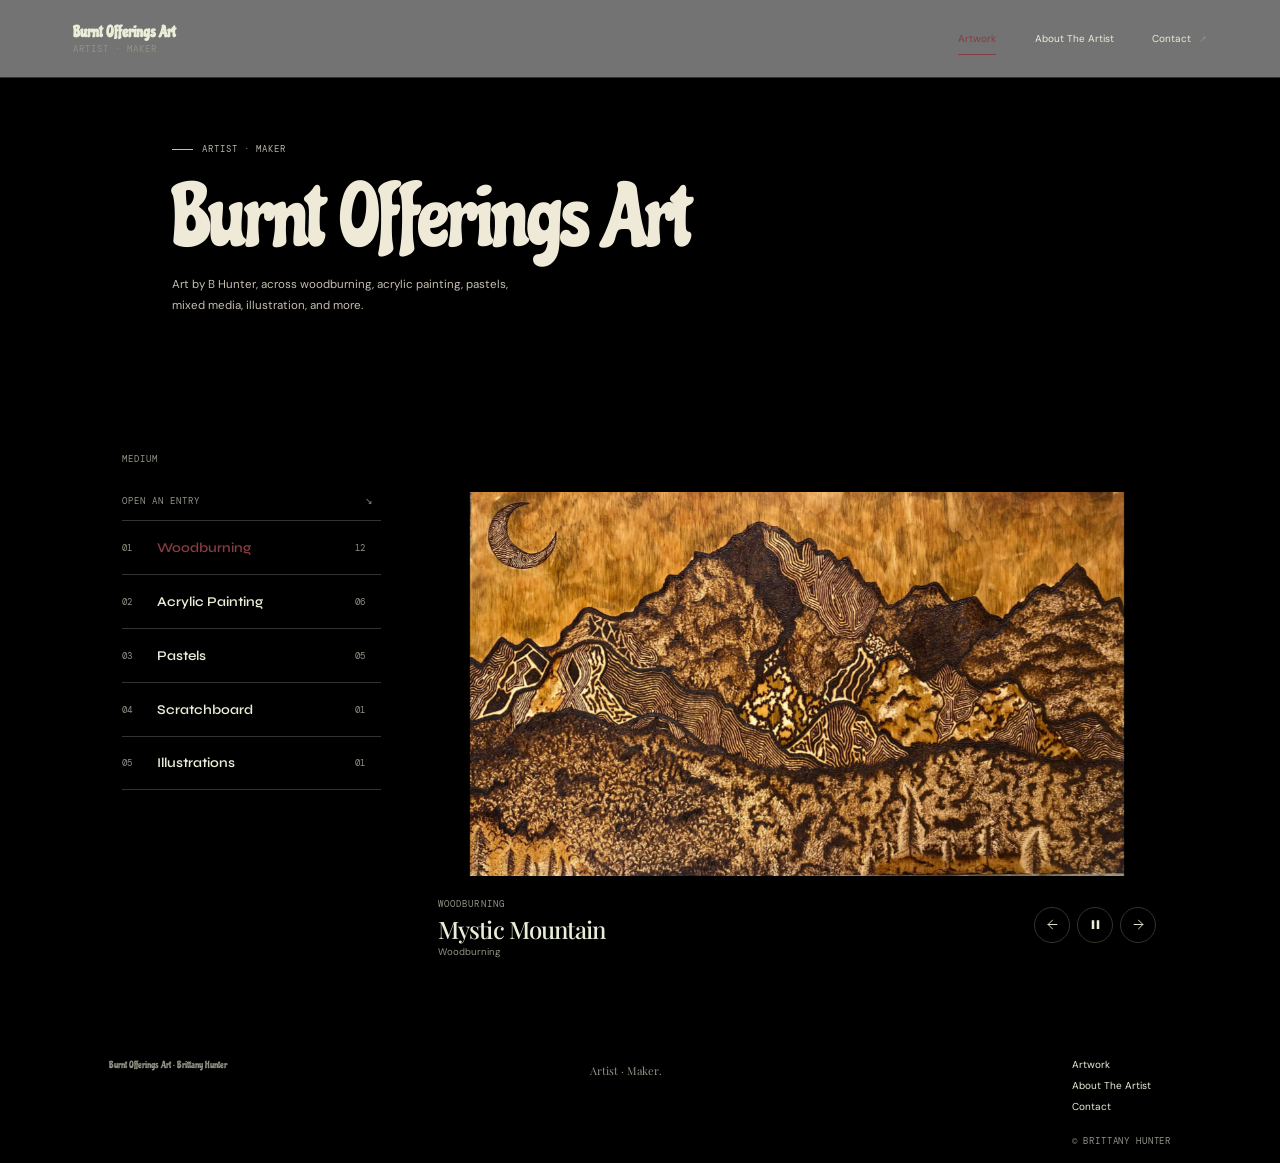
<file: index.html>
<!DOCTYPE html>
<html lang="en">
<head>
  <meta charset="UTF-8">
  <meta name="viewport" content="width=device-width, initial-scale=1.0">
  <title>Burnt Offerings Art — Brittany Hunter</title>
  <meta name="description" content="Explore Brittany Hunter's mixed-media practice, painting, woodburning, pastels, and illustration in a working art atlas.">
  <meta name="robots" content="index, follow">
  <meta property="og:title" content="Burnt Offerings Art — Brittany Hunter">
  <meta property="og:description" content="A working atlas of curious things made in many materials by artist Brittany Hunter.">
  <meta property="og:type" content="website">
  <meta name="twitter:card" content="summary_large_image">
  <meta name="twitter:title" content="Burnt Offerings Art — Brittany Hunter">
  <meta name="twitter:description" content="A working atlas of curious things made in many materials by artist Brittany Hunter.">
  <link rel="icon" type="image/svg+xml" href="favicon.svg">
  <link rel="preconnect" href="https://fonts.googleapis.com">
  <link rel="preconnect" href="https://fonts.gstatic.com" crossorigin>
  <link rel="stylesheet" href="https://fonts.googleapis.com/css2?family=Chicle&family=DM+Mono:wght@400;500&family=DM+Sans:wght@400;500;600;700&family=Grenze+Gotisch:wght@400;500;600;700&family=Pirata+One&family=Playfair+Display:ital,wght@0,500;0,600;1,500;1,600&family=Syne:wght@500;600;700&display=swap">
  <link rel="stylesheet" href="styles.css">
</head>
<body data-page="artwork">
  <header class="site-header">
    <a class="brand" href="./" aria-label="Home"><span data-site-name>Burnt Offerings Art</span><small data-tagline>ARTIST · MAKER</small></a>
    <nav class="nav" aria-label="Portfolio navigation">
      <a href="./" aria-current="page">Artwork</a>
      <a href="about/">About The Artist</a>
      <a href="contact/">Contact <span class="nav-count">↗</span></a>
    </nav>
  </header>
  <main>
    <section class="hero">
      <div class="hero-copy">
        <p class="kicker"><i></i> <span id="hero-tagline">Artist · Maker</span></p>
        <h1 id="hero-title">Burnt Offerings Art</h1>
        <p class="hero-deck" id="hero-deck">Art by Brittany Hunter, across woodburning, acrylic painting, pastels, mixed media, illustration, and more.</p>
      </div>
    </section>
    <section class="atlas" aria-label="Explore the collection">
      <div class="atlas-heading"><span class="overline">Medium</span></div>
      <div class="atlas-content">
        <div class="specimen" id="specimen"><div class="skeleton"><span class="sr-only">Loading artwork…</span></div></div>
        <div class="material-list" id="materials" aria-label="Choose a medium"></div>
      </div>
    </section>
    <noscript><p style="padding:24px">This site needs JavaScript turned on to show the artwork.</p></noscript>
  </main>
  <footer class="footer">
    <a class="footer-brand" href="./"><small><span data-site-name>Burnt Offerings Art</span> · Brittany Hunter</small></a>
    <p data-tagline-plain>Artist · Maker.</p>
    <nav class="footer-links" aria-label="Footer navigation">
      <a href="./">Artwork</a><a href="about/">About The Artist</a><a href="contact/">Contact</a>
    </nav>
    <span class="copyright">© BRITTANY HUNTER</span>
  </footer>
  <script src="config.js"></script>
  <script src="site.js"></script>
</body>
</html>
</file>
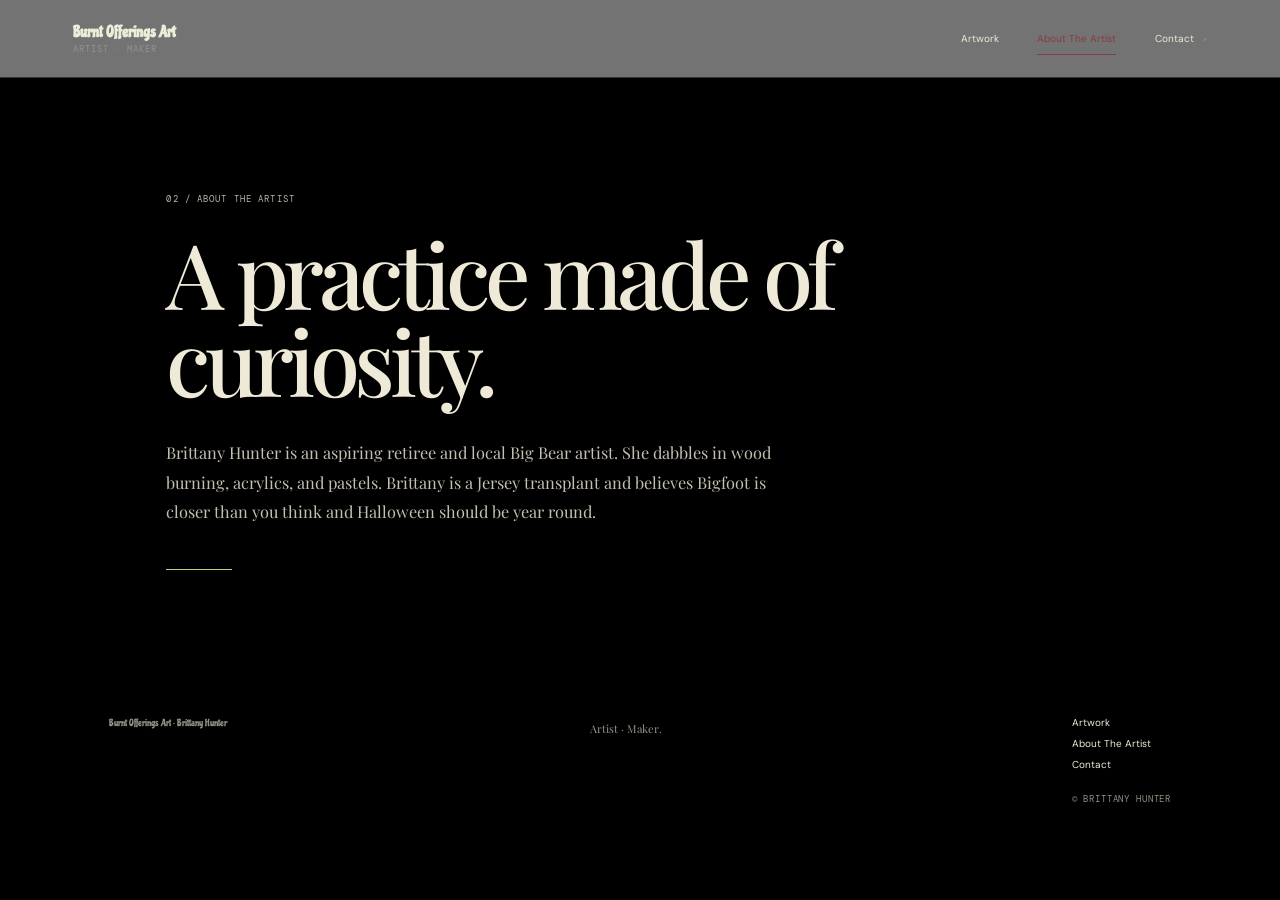
<file: about/index.html>
<!DOCTYPE html>
<html lang="en">
<head>
  <meta charset="UTF-8">
  <meta name="viewport" content="width=device-width, initial-scale=1.0">
  <title>Burnt Offerings Art — About The Artist | Brittany Hunter</title>
  <meta name="description" content="Explore Brittany Hunter's mixed-media practice, painting, woodburning, pastels, and illustration in a working art atlas.">
  <meta name="robots" content="index, follow">
  <meta property="og:title" content="Burnt Offerings Art — Brittany Hunter">
  <meta property="og:description" content="A working atlas of curious things made in many materials by artist Brittany Hunter.">
  <meta property="og:type" content="website">
  <meta name="twitter:card" content="summary_large_image">
  <meta name="twitter:title" content="Burnt Offerings Art — Brittany Hunter">
  <meta name="twitter:description" content="A working atlas of curious things made in many materials by artist Brittany Hunter.">
  <link rel="icon" type="image/svg+xml" href="../favicon.svg">
  <link rel="preconnect" href="https://fonts.googleapis.com">
  <link rel="preconnect" href="https://fonts.gstatic.com" crossorigin>
  <link rel="stylesheet" href="https://fonts.googleapis.com/css2?family=Chicle&family=DM+Mono:wght@400;500&family=DM+Sans:wght@400;500;600;700&family=Grenze+Gotisch:wght@400;500;600;700&family=Pirata+One&family=Playfair+Display:ital,wght@0,500;0,600;1,500;1,600&family=Syne:wght@500;600;700&display=swap">
  <link rel="stylesheet" href="../styles.css">
</head>
<body data-page="about">
  <header class="site-header">
    <a class="brand" href="../" aria-label="Home"><span data-site-name>Burnt Offerings Art</span><small data-tagline>ARTIST · MAKER</small></a>
    <nav class="nav" aria-label="Portfolio navigation">
      <a href="../">Artwork</a>
      <a href="../about/" aria-current="page">About The Artist</a>
      <a href="../contact/">Contact <span class="nav-count">↗</span></a>
    </nav>
  </header>
  <main>
    <section class="interior" id="content">
      <span class="overline">02 / About the artist</span>
      <h1>A practice made of curiosity.</h1>
    </section>
    <noscript><p style="padding:24px">This site needs JavaScript turned on to show the artwork.</p></noscript>
  </main>
  <footer class="footer">
    <a class="footer-brand" href="../"><small><span data-site-name>Burnt Offerings Art</span> · Brittany Hunter</small></a>
    <p data-tagline-plain>Artist · Maker.</p>
    <nav class="footer-links" aria-label="Footer navigation">
      <a href="../">Artwork</a><a href="../about/">About The Artist</a><a href="../contact/">Contact</a>
    </nav>
    <span class="copyright">© BRITTANY HUNTER</span>
  </footer>
  <script src="../config.js"></script>
  <script src="../site.js"></script>
</body>
</html>
</file>
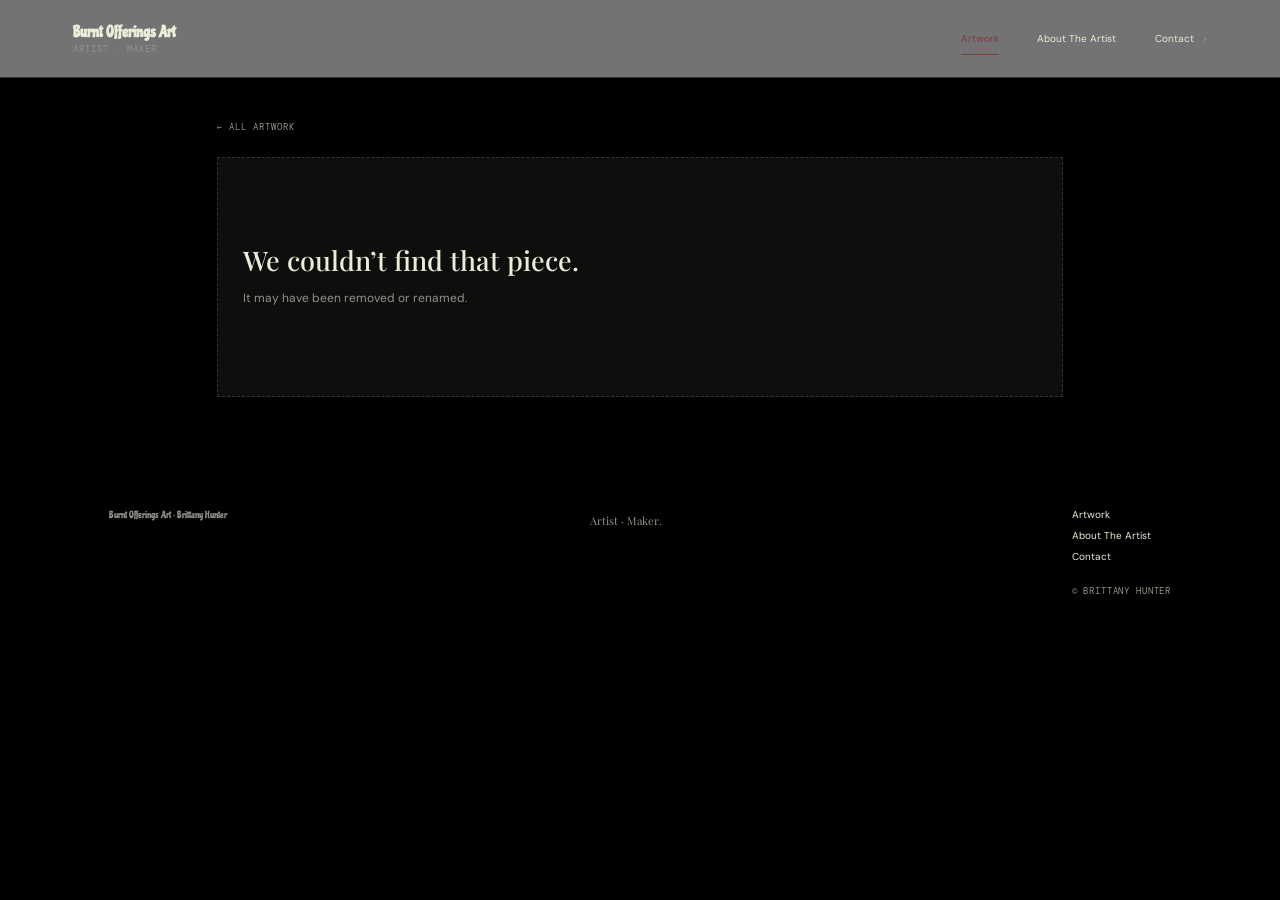
<file: artwork/index.html>
<!DOCTYPE html>
<html lang="en">
<head>
  <meta charset="UTF-8">
  <meta name="viewport" content="width=device-width, initial-scale=1.0">
  <title>Artwork — Burnt Offerings Art</title>
  <meta name="description" content="Explore Brittany Hunter's mixed-media practice, painting, woodburning, pastels, and illustration in a working art atlas.">
  <meta name="robots" content="index, follow">
  <meta property="og:title" content="Burnt Offerings Art — Brittany Hunter">
  <meta property="og:description" content="A working atlas of curious things made in many materials by artist Brittany Hunter.">
  <meta property="og:type" content="website">
  <meta name="twitter:card" content="summary_large_image">
  <meta name="twitter:title" content="Burnt Offerings Art — Brittany Hunter">
  <meta name="twitter:description" content="A working atlas of curious things made in many materials by artist Brittany Hunter.">
  <link rel="icon" type="image/svg+xml" href="../favicon.svg">
  <link rel="preconnect" href="https://fonts.googleapis.com">
  <link rel="preconnect" href="https://fonts.gstatic.com" crossorigin>
  <link rel="stylesheet" href="https://fonts.googleapis.com/css2?family=Chicle&family=DM+Mono:wght@400;500&family=DM+Sans:wght@400;500;600;700&family=Grenze+Gotisch:wght@400;500;600;700&family=Pirata+One&family=Playfair+Display:ital,wght@0,500;0,600;1,500;1,600&family=Syne:wght@500;600;700&display=swap">
  <link rel="stylesheet" href="../styles.css">
</head>
<body data-page="detail">
  <header class="site-header">
    <a class="brand" href="../" aria-label="Home"><span data-site-name>Burnt Offerings Art</span><small data-tagline>ARTIST · MAKER</small></a>
    <nav class="nav" aria-label="Portfolio navigation">
      <a href="../" aria-current="page">Artwork</a>
      <a href="../about/">About The Artist</a>
      <a href="../contact/">Contact <span class="nav-count">↗</span></a>
    </nav>
  </header>
  <main>
    <section class="detail" id="content"><div class="skeleton"><span class="sr-only">Loading…</span></div></section>
    <noscript><p style="padding:24px">This site needs JavaScript turned on to show the artwork.</p></noscript>
  </main>
  <footer class="footer">
    <a class="footer-brand" href="../"><small><span data-site-name>Burnt Offerings Art</span> · Brittany Hunter</small></a>
    <p data-tagline-plain>Artist · Maker.</p>
    <nav class="footer-links" aria-label="Footer navigation">
      <a href="../">Artwork</a><a href="../about/">About The Artist</a><a href="../contact/">Contact</a>
    </nav>
    <span class="copyright">© BRITTANY HUNTER</span>
  </footer>
  <script src="../config.js"></script>
  <script src="../site.js"></script>
</body>
</html>
</file>
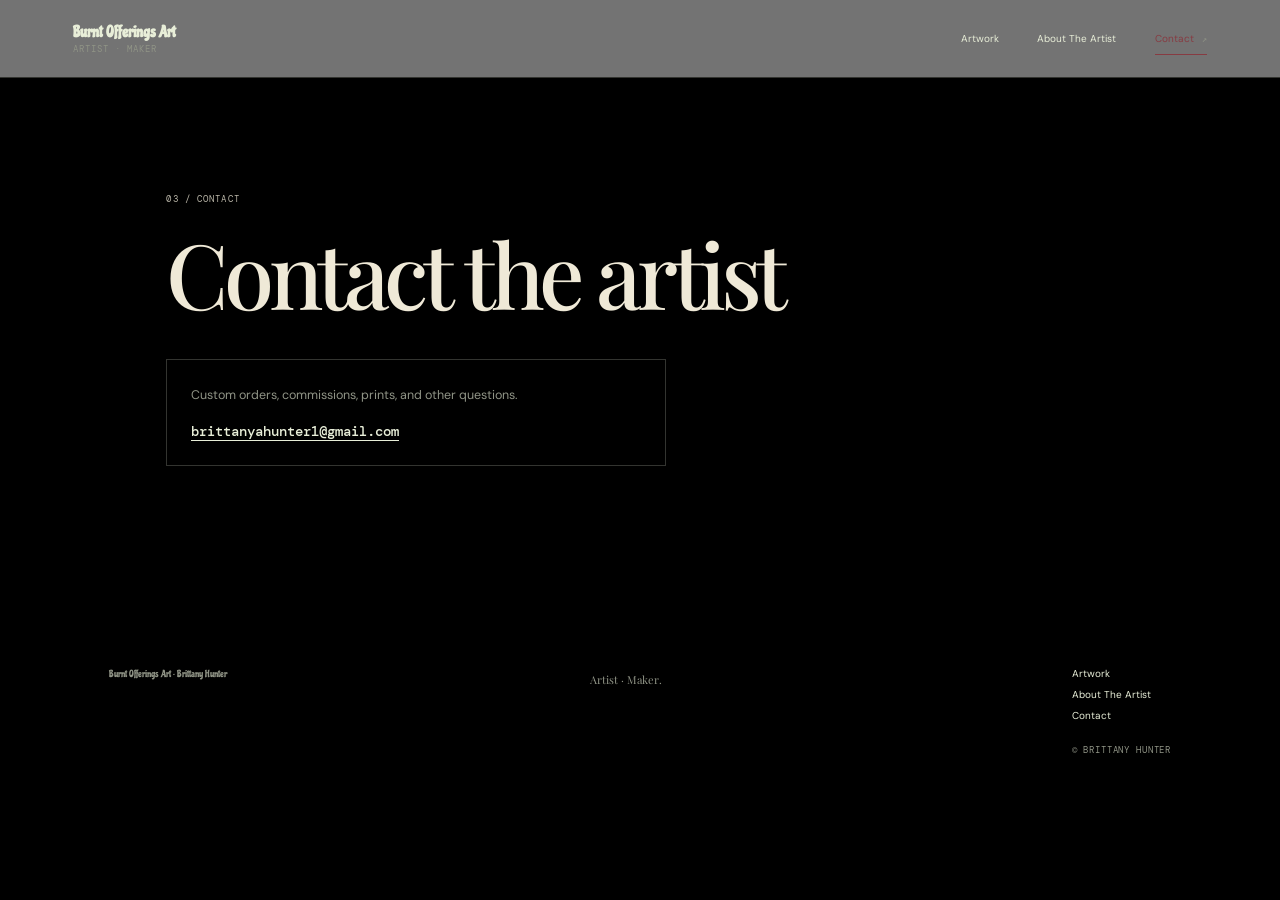
<file: contact/index.html>
<!DOCTYPE html>
<html lang="en">
<head>
  <meta charset="UTF-8">
  <meta name="viewport" content="width=device-width, initial-scale=1.0">
  <title>Burnt Offerings Art — Contact | Brittany Hunter</title>
  <meta name="description" content="Explore Brittany Hunter's mixed-media practice, painting, woodburning, pastels, and illustration in a working art atlas.">
  <meta name="robots" content="index, follow">
  <meta property="og:title" content="Burnt Offerings Art — Brittany Hunter">
  <meta property="og:description" content="A working atlas of curious things made in many materials by artist Brittany Hunter.">
  <meta property="og:type" content="website">
  <meta name="twitter:card" content="summary_large_image">
  <meta name="twitter:title" content="Burnt Offerings Art — Brittany Hunter">
  <meta name="twitter:description" content="A working atlas of curious things made in many materials by artist Brittany Hunter.">
  <link rel="icon" type="image/svg+xml" href="../favicon.svg">
  <link rel="preconnect" href="https://fonts.googleapis.com">
  <link rel="preconnect" href="https://fonts.gstatic.com" crossorigin>
  <link rel="stylesheet" href="https://fonts.googleapis.com/css2?family=Chicle&family=DM+Mono:wght@400;500&family=DM+Sans:wght@400;500;600;700&family=Grenze+Gotisch:wght@400;500;600;700&family=Pirata+One&family=Playfair+Display:ital,wght@0,500;0,600;1,500;1,600&family=Syne:wght@500;600;700&display=swap">
  <link rel="stylesheet" href="../styles.css">
</head>
<body data-page="contact">
  <header class="site-header">
    <a class="brand" href="../" aria-label="Home"><span data-site-name>Burnt Offerings Art</span><small data-tagline>ARTIST · MAKER</small></a>
    <nav class="nav" aria-label="Portfolio navigation">
      <a href="../">Artwork</a>
      <a href="../about/">About The Artist</a>
      <a href="../contact/" aria-current="page">Contact <span class="nav-count">↗</span></a>
    </nav>
  </header>
  <main>
    <section class="interior" id="content">
      <span class="overline">03 / Contact</span>
      <h1>Contact the artist</h1>
    </section>
    <noscript><p style="padding:24px">This site needs JavaScript turned on to show the artwork.</p></noscript>
  </main>
  <footer class="footer">
    <a class="footer-brand" href="../"><small><span data-site-name>Burnt Offerings Art</span> · Brittany Hunter</small></a>
    <p data-tagline-plain>Artist · Maker.</p>
    <nav class="footer-links" aria-label="Footer navigation">
      <a href="../">Artwork</a><a href="../about/">About The Artist</a><a href="../contact/">Contact</a>
    </nav>
    <span class="copyright">© BRITTANY HUNTER</span>
  </footer>
  <script src="../config.js"></script>
  <script src="../site.js"></script>
</body>
</html>
</file>
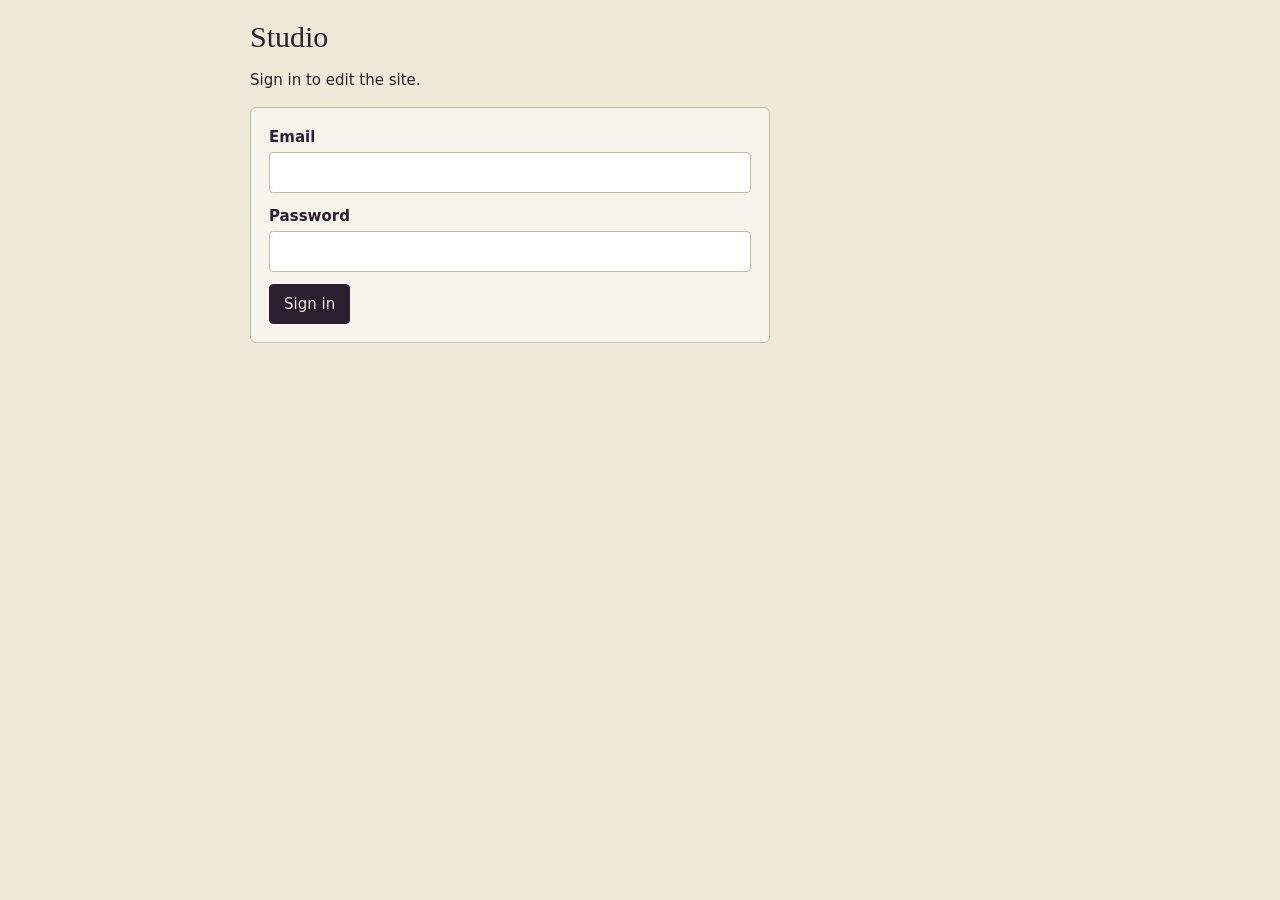
<file: studio/index.html>
<!DOCTYPE html>
<html lang="en">
<head>
<meta charset="UTF-8"><meta name="viewport" content="width=device-width, initial-scale=1.0">
<meta name="robots" content="noindex"><title>Studio — Burnt Offerings Art</title>
<style>
:root{--ink:#291f30;--paper:#efe9d7;--red:#873b42;--rule:#c4bba5}
*{box-sizing:border-box}body{margin:0;background:var(--paper);color:var(--ink);font:15px/1.5 system-ui,sans-serif}
main{max-width:820px;margin:0 auto;padding:20px}h1{font:500 30px Georgia,serif;margin:0}h2{font:500 22px Georgia,serif;margin:0 0 12px}
.bar{display:flex;justify-content:space-between;align-items:center;gap:12px;flex-wrap:wrap;margin-bottom:16px}
button,.btn{font:inherit;padding:8px 14px;border:1px solid var(--ink);background:transparent;color:var(--ink);cursor:pointer;border-radius:4px;text-decoration:none;display:inline-block}
button:disabled{opacity:.35;cursor:default}button.primary{background:var(--ink);color:var(--paper)}button.danger{color:var(--red);border-color:var(--red)}
.tabs{display:flex;gap:8px;margin-bottom:16px}.tabs .on{background:var(--ink);color:var(--paper)}
input,textarea{font:inherit;width:100%;padding:8px;border:1px solid var(--rule);background:#fff;border-radius:4px}
input[type=checkbox],input[type=color],input[type=range]{width:auto;padding:0}input[type=color]{width:64px;height:36px}input[type=range]{width:100%}
label{display:block;margin:0 0 12px;font-weight:600}label input,label textarea{font-weight:400;margin-top:4px}
.chk{font-weight:400;display:flex;align-items:center;gap:8px}fieldset{border:1px solid var(--rule);margin:0 0 12px;padding:8px 12px}
.card{background:#fff8;border:1px solid var(--rule);padding:18px;border-radius:6px;max-width:520px}.card.wide{max-width:none}
.row{display:flex;align-items:center;gap:12px;padding:10px 0;border-top:1px solid var(--rule)}.row img{width:64px;height:64px;object-fit:cover;background:#4a3a48;border-radius:4px}
.grow{flex:1;min-width:0}.acts{display:flex;gap:6px;flex-wrap:wrap;justify-content:flex-end}.acts button{padding:6px 10px}
.thumb{width:120px;height:120px;object-fit:cover;display:block;margin:6px 0;border-radius:4px}
.note{padding:10px 12px;background:#d5db8d;border-radius:4px}.note.err{background:#eed0cc;color:#5b1f1f}
.prev{padding:0;border:1px solid var(--rule);margin:0 0 14px}.prev div{padding:14px 12px;font:500 24px Georgia,serif}.prev p{margin:0;padding:12px}
.crow{display:flex;align-items:flex-end;gap:10px;margin-bottom:12px}.crow label{margin:0}
small{color:#6b6270}
</style>
</head>
<body><main id="app"></main>
<script src="../config.js"></script>
<script src="studio.js"></script>
</body></html>
</file>
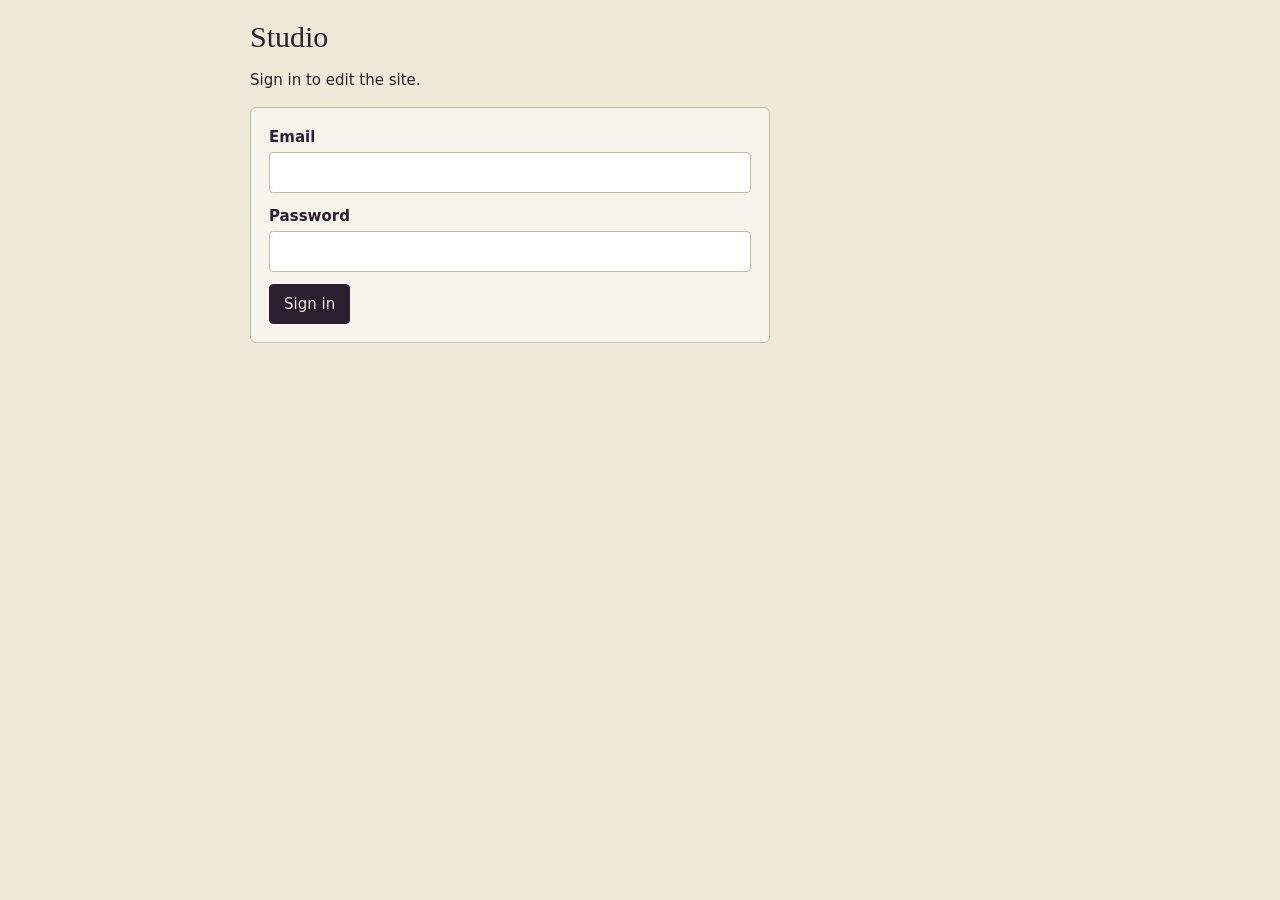
<file: studio/Old_index.html>
<!DOCTYPE html>
<html lang="en">
<head>
<meta charset="UTF-8"><meta name="viewport" content="width=device-width, initial-scale=1.0">
<meta name="robots" content="noindex"><title>Studio — Burnt Offerings Art</title>
<style>
:root{--ink:#291f30;--paper:#efe9d7;--red:#873b42;--rule:#c4bba5}
*{box-sizing:border-box}body{margin:0;background:var(--paper);color:var(--ink);font:15px/1.5 system-ui,sans-serif}
main{max-width:820px;margin:0 auto;padding:20px}h1{font:500 30px Georgia,serif;margin:0}h2{font:500 22px Georgia,serif;margin:0 0 12px}
.bar{display:flex;justify-content:space-between;align-items:center;gap:12px;flex-wrap:wrap;margin-bottom:16px}
button,.btn{font:inherit;padding:8px 14px;border:1px solid var(--ink);background:transparent;color:var(--ink);cursor:pointer;border-radius:4px;text-decoration:none;display:inline-block}
button:disabled{opacity:.35;cursor:default}button.primary{background:var(--ink);color:var(--paper)}button.danger{color:var(--red);border-color:var(--red)}
.tabs{display:flex;gap:8px;margin-bottom:16px}.tabs .on{background:var(--ink);color:var(--paper)}
input,textarea{font:inherit;width:100%;padding:8px;border:1px solid var(--rule);background:#fff;border-radius:4px}
input[type=checkbox],input[type=color],input[type=range]{width:auto;padding:0}input[type=color]{width:64px;height:36px}input[type=range]{width:100%}
label{display:block;margin:0 0 12px;font-weight:600}label input,label textarea{font-weight:400;margin-top:4px}
.chk{font-weight:400;display:flex;align-items:center;gap:8px}fieldset{border:1px solid var(--rule);margin:0 0 12px;padding:8px 12px}
.card{background:#fff8;border:1px solid var(--rule);padding:18px;border-radius:6px;max-width:520px}.card.wide{max-width:none}
.row{display:flex;align-items:center;gap:12px;padding:10px 0;border-top:1px solid var(--rule)}.row img{width:64px;height:64px;object-fit:cover;background:#4a3a48;border-radius:4px}
.grow{flex:1;min-width:0}.acts{display:flex;gap:6px;flex-wrap:wrap;justify-content:flex-end}.acts button{padding:6px 10px}
.thumb{width:120px;height:120px;object-fit:cover;display:block;margin:6px 0;border-radius:4px}
.note{padding:10px 12px;background:#d5db8d;border-radius:4px}.note.err{background:#eed0cc;color:#5b1f1f}
.prev{padding:0;border:1px solid var(--rule);margin:0 0 14px}.prev div{padding:14px 12px;font:500 24px Georgia,serif}.prev p{margin:0;padding:12px}
small{color:#6b6270}
</style>
</head>
<body><main id="app"></main>
<script src="../config.js"></script>
<script src="studio.js"></script>
</body></html>
</file>
<file: styles.css>
/* Burnt Offerings Art — one stylesheet for every page.
   Colors and text size come from content/settings.json (applied by site.js). */

:root {
  --paper: #efe9d7;
  --header-background: #291f30;
  --ink: #291f30;
  --header-text: #efe9d7;
  --text-scale: 1;

  --muted: color-mix(in srgb, var(--ink) 62%, var(--paper));
  --rule: color-mix(in srgb, var(--ink) 22%, var(--paper));
  --nav-bg: color-mix(in srgb, var(--paper) 55%, white);
  --red: #873b42;
  --citron: #c9ca72;
  --active: #873b42;

  --font-sans: 'DM Sans', sans-serif;
  --font-serif: 'Playfair Display', Georgia, serif;
  --font-gothic: 'Chicle', 'Pirata One', 'Grenze Gotisch', Georgia, serif;
  --font-mono: 'DM Mono', monospace;
  --micro: calc(9px * var(--text-scale));
}

* { box-sizing: border-box; }
html { scroll-behavior: smooth; }
body {
  margin: 0;
  min-height: 100dvh;
  background: var(--paper);
  color: var(--ink);
  font-family: var(--font-sans);
  -webkit-font-smoothing: antialiased;
}
button, a { font: inherit; }
a { color: inherit; text-decoration: none; }
button:focus-visible, a:focus-visible { outline: 2px solid #bb4e3b; outline-offset: 4px; }
::selection { background: #d5db8d; color: #233b33; }
.sr-only { position: absolute; width: 1px; height: 1px; padding: 0; margin: -1px; overflow: hidden; clip: rect(0,0,0,0); white-space: nowrap; border: 0; }
.overline { color: var(--muted); font: var(--micro) var(--font-mono); letter-spacing: .13em; text-transform: uppercase; }

/* ---------- header ---------- */
.site-header { min-height: 78px; display: grid; grid-template-columns: 1fr auto; align-items: center; gap: 24px; padding: 0 5.7%; border-bottom: 1px solid var(--rule); background: var(--nav-bg); }
.brand { display: block; width: fit-content; font-family: var(--font-gothic); font-size: 16px; font-weight: 600; line-height: 1; }
.brand small { display: block; margin-top: 5px; color: var(--muted); font: var(--micro)/1 var(--font-mono); letter-spacing: .12em; }
.nav { display: flex; justify-content: flex-end; gap: clamp(16px, 3vw, 42px); }
.nav a { position: relative; white-space: nowrap; font-size: 10px; }
.nav a:hover, .footer-links a:hover { color: var(--red); }
.nav a[aria-current="page"] { color: var(--red); }
.nav a[aria-current="page"]::after { position: absolute; content: ""; left: 0; right: 0; bottom: -10px; height: 1px; background: currentColor; }
.nav-count { margin-left: 5px; color: var(--muted); font: var(--micro) var(--font-mono); }

/* ---------- home: hero ---------- */
.hero { min-height: 310px; display: flex; align-items: center; padding: 40px 12.3% 46px 13.4%; background: var(--header-background); color: var(--header-text); }
.hero-copy { min-width: 0; flex: 1; }
.kicker { display: flex; align-items: center; gap: 9px; margin: 0; color: color-mix(in srgb, var(--header-text) 78%, var(--header-background)); font: var(--micro) var(--font-mono); letter-spacing: .12em; text-transform: uppercase; }
.kicker i { width: 21px; height: 1px; background: var(--citron); }
.hero h1 { max-width: 100%; margin: 22px 0 15px; font: 500 calc(clamp(58px, 7.1vw, 100px) * var(--text-scale))/.95 var(--font-gothic); letter-spacing: -.025em; text-wrap: balance; overflow-wrap: anywhere; text-shadow: 0 2px 6px rgba(0,0,0,.18); }
.hero-deck { max-width: 360px; margin: 0; color: color-mix(in srgb, var(--header-text) 82%, var(--header-background)); font-size: calc(12px * var(--text-scale)); line-height: 1.8; }

/* ---------- home: atlas ---------- */
.atlas { padding: 58px 9.5% 68px; }
.atlas-heading { margin: 0 0 25px; }
.atlas-content { display: grid; grid-template-columns: minmax(175px, 25%) 1fr; grid-template-areas: "materials specimen"; gap: 5.3%; }
.material-list { grid-area: materials; padding-top: 3px; }
.list-caption { display: flex; justify-content: space-between; padding: 0 7px 13px 0; color: var(--muted); font: var(--micro) var(--font-mono); letter-spacing: .12em; }
.material { width: 100%; min-width: 0; min-height: 54px; display: grid; grid-template-columns: 25px 1fr 17px; align-items: center; gap: 10px; padding: 10px 9px 10px 0; border: 0; border-top: 1px solid var(--rule); background: transparent; color: var(--ink); text-align: left; cursor: pointer; transition: color .2s, padding .25s; }
.material:last-of-type { border-bottom: 1px solid var(--rule); }
.material:hover { padding-left: 5px; }
.material.is-active { color: var(--active); }
.material-index, .material-count { color: var(--muted); font: var(--micro) var(--font-mono); }
.material-name { font: 600 calc(14px * var(--text-scale)) 'Syne', var(--font-sans); overflow-wrap: anywhere; }

.specimen { grid-area: specimen; min-width: 0; }
.specimen-top { min-height: 30px; display: flex; justify-content: space-between; align-items: flex-start; gap: 10px; color: var(--muted); font: var(--micro) var(--font-mono); letter-spacing: .12em; }
.specimen-top > span { padding-top: 3px; }
.specimen-top i { display: inline-block; width: 22px; height: 1px; margin: 0 7px 2px; background: var(--rule); }
.note-toggle { border: 0; padding: 0; background: transparent; color: var(--red); cursor: pointer; font: var(--micro) var(--font-mono); letter-spacing: .06em; text-transform: uppercase; }
.note-toggle b { margin-left: 7px; color: var(--ink); font: 400 14px var(--font-serif); }

.art-stage { touch-action: pan-y; position: relative; height: clamp(270px, 30vw, 385px); overflow: hidden; background: transparent; }
.art-stage > img { position: absolute; inset: 0; display: block; width: 100%; height: 100%; object-fit: contain; }
.art-stage > img.artwork-outgoing { z-index: 1; animation: photo-out .45s ease-in-out both; }
.art-stage > img.artwork-current { z-index: 2; }
.art-stage > img.fade-in { animation: photo-in .55s ease-in-out .4s both; }
.image-index { position: absolute; z-index: 3; top: 15px; left: 17px; padding: 6px 8px; background: #f3f1e2e8; color: #3a5146; font: var(--micro) var(--font-mono); }
.image-index b { padding: 0 4px; color: var(--red); font-weight: 400; }
.specimen-stamp { position: absolute; z-index: 3; top: 17px; right: 18px; width: 58px; height: 58px; display: grid; place-content: center; border: 1px solid #efe9d7cc; border-radius: 50%; color: #fbf2da; font: 7px/1.45 var(--font-mono); text-align: center; letter-spacing: .06em; transform: rotate(9deg); }
.image-caption { position: absolute; z-index: 3; left: 17px; bottom: 14px; color: #fffce9; font: 8px var(--font-mono); letter-spacing: .13em; text-shadow: 0 1px 8px #18291d88; }
.fieldnote { position: absolute; z-index: 4; right: 15px; bottom: 15px; width: min(250px, 68%); max-height: calc(100% - 30px); overflow: auto; padding: 15px 17px; background: var(--paper); color: var(--ink); box-shadow: 5px 6px 0 #293e3024; animation: note-in .22s ease both; }
.fieldnote span { color: var(--red); font: var(--micro) var(--font-mono); letter-spacing: .1em; }
.fieldnote p { margin: 9px 0 0; font: calc(13px * var(--text-scale))/1.5 var(--font-serif); overflow-wrap: anywhere; }

.specimen-caption { min-height: 83px; display: flex; justify-content: space-between; align-items: center; gap: 12px; padding: 14px 2px 0; }
.specimen-caption > div:first-child { min-width: 0; }
.specimen-caption h2 { margin: 5px 0 2px; font: 500 calc(25px * var(--text-scale))/1.05 var(--font-serif); letter-spacing: -.035em; overflow-wrap: anywhere; }
.specimen-caption h2 span { color: var(--red); }
.specimen-caption p { margin: 0; color: var(--muted); font-size: calc(10px * var(--text-scale)); }
.specimen-controls { display: flex; gap: 7px; flex-shrink: 0; }
.specimen-controls button { width: 36px; height: 36px; display: grid; place-items: center; padding: 0; border: 1px solid var(--rule); border-radius: 50%; background: transparent; color: var(--ink); cursor: pointer; transition: color .2s, background .2s; }
.specimen-controls button:hover { background: var(--ink); color: var(--paper); }
.specimen-controls svg { width: 15px; height: 15px; }
.placeholder-note { margin: 12px 0 0; padding: 10px 12px; background: color-mix(in srgb, var(--ink) 8%, var(--paper)); color: var(--muted); font-size: calc(11px * var(--text-scale)); line-height: 1.5; }

.empty-box, .page-state { min-height: 240px; display: flex; flex-direction: column; justify-content: center; gap: 12px; padding: 25px; border: 1px dashed var(--rule); background: color-mix(in srgb, var(--ink) 6%, var(--paper)); }
.empty-box h2, .page-state h2 { margin: 0; font: 500 27px/1.1 var(--font-serif); }
.empty-box p, .page-state p { max-width: 520px; margin: 0; color: var(--muted); font-size: 12px; line-height: 1.7; }
.page-state.is-error { border-style: solid; border-color: #c69c92; background: #eee0d8; color: #291f30; }
.action-button { align-self: flex-start; padding: 10px 16px; border: 1px solid currentColor; background: transparent; color: inherit; cursor: pointer; font: var(--micro) var(--font-mono); letter-spacing: .1em; text-transform: uppercase; }
.skeleton { position: relative; overflow: hidden; min-height: 240px; background: color-mix(in srgb, var(--ink) 10%, var(--paper)); }
.skeleton::after { position: absolute; inset: 0; content: ""; transform: translateX(-100%); background: linear-gradient(90deg, transparent, #ffffff55, transparent); animation: skeleton-sweep 1.5s ease-in-out infinite; }

/* ---------- About / Contact / 404 ---------- */
.interior { min-height: 62vh; padding: clamp(54px, 9vw, 120px) 13%; background: var(--header-background); color: var(--header-text); }
.interior .overline { display: block; margin-bottom: 25px; color: color-mix(in srgb, var(--header-text) 78%, var(--header-background)); }
.interior h1 { max-width: 850px; margin: 0; font: 500 calc(clamp(48px, 8vw, 94px) * var(--text-scale))/.96 var(--font-serif); letter-spacing: -.06em; overflow-wrap: anywhere; text-shadow: 0 2px 6px rgba(0,0,0,.18); }
.interior-copy { max-width: 620px; margin: 35px 0 0; color: color-mix(in srgb, var(--header-text) 82%, var(--header-background)); font: calc(17px * var(--text-scale))/1.8 var(--font-serif); }
.interior-copy + .interior-copy { margin-top: 1.2em; }
.interior-ornament { width: 66px; height: 1px; margin: 42px 0 0; background: var(--citron); }
.empty-copy { max-width: 620px; margin-top: 35px; color: color-mix(in srgb, var(--header-text) 70%, var(--header-background)); font: italic calc(16px * var(--text-scale)) var(--font-serif); }
.contact-quiet { display: flex; flex-direction: column; gap: 16px; max-width: 500px; margin-top: 42px; padding: 24px; border: 1px solid var(--rule); background: var(--paper); color: var(--muted); font-size: calc(13px * var(--text-scale)); line-height: 1.8; }
.contact-quiet p { margin: 0; }
.contact-email { display: inline-block; width: fit-content; border-bottom: 1px solid currentColor; color: var(--ink); font: 500 calc(15px * var(--text-scale)) var(--font-mono); overflow-wrap: anywhere; }
.not-found { min-height: 70vh; display: grid; place-content: center; gap: 14px; padding: 30px; text-align: center; }
.not-found h1 { margin: 0; font: 500 48px var(--font-serif); }
.not-found a { color: var(--red); text-decoration: underline; text-underline-offset: 4px; }

/* ---------- footer ---------- */
.footer { display: grid; grid-template-columns: 1fr 1fr auto; align-items: start; gap: 22px; padding: 31px 8.5% 16px; background: var(--paper); }
.footer-brand { display: flex; flex-direction: column; gap: 4px; width: fit-content; }
.footer-brand small { color: var(--muted); font: 10px/1.4 var(--font-gothic); }
.footer > p { margin: 4px 0 0; color: var(--muted); font: 11px/1.7 var(--font-serif); }
.footer-links { display: flex; flex-direction: column; gap: 8px; font-size: 10px; }
.copyright { grid-column: 3; text-align: right; color: var(--muted); font: var(--micro) var(--font-mono); letter-spacing: .1em; }

@keyframes skeleton-sweep { to { transform: translateX(100%); } }
@keyframes photo-in { from { opacity: 0; } to { opacity: 1; } }
@keyframes photo-out { from { opacity: 1; } to { opacity: 0; } }
@keyframes note-in { from { opacity: 0; transform: translateY(6px); } to { opacity: 1; transform: translateY(0); } }

@media (prefers-reduced-motion: reduce) {
  html { scroll-behavior: auto; }
  *, *::before, *::after { animation-duration: .01ms !important; animation-delay: 0s !important; transition-duration: .01ms !important; }
}

@media (max-width: 900px) {
  .hero { padding-inline: 9%; }
  .atlas { padding-inline: 6%; }
  .interior { padding-inline: 9%; }
}

@media (max-width: 640px) {
  .site-header { min-height: 67px; padding: 0 20px; gap: 8px; }
  .brand { font-size: 14px; }
  .nav { gap: 12px; }
  .nav a { font-size: 9px; }
  .nav a[aria-current="page"]::after { bottom: -8px; }
  .hero { min-height: 320px; align-items: flex-start; flex-direction: column; justify-content: center; padding: 36px 26px 44px; }
  .hero h1 { font-size: calc(clamp(46px, 13vw, 72px) * var(--text-scale)); margin-top: 19px; }
  .hero-deck { max-width: 285px; font-size: calc(11px * var(--text-scale)); }
  .atlas { padding: 42px 22px 48px; }
  .atlas-content { grid-template-columns: 1fr; grid-template-areas: "specimen" "materials"; gap: 20px; }
  .material-list { display: grid; grid-template-columns: 1fr 1fr; column-gap: 15px; }
  .list-caption { grid-column: 1/-1; }
  .material { min-height: 43px; grid-template-columns: 18px 1fr 17px; gap: 5px; }
  .material:nth-last-of-type(1) { border-bottom: 1px solid var(--rule); }
  .material-name { font-size: calc(12px * var(--text-scale)); }
  .art-stage { height: 75vw; min-height: 250px; max-height: 370px; }
  .specimen-stamp { width: 48px; height: 48px; font-size: 6px; top: 12px; right: 12px; }
  .image-index { top: 12px; left: 12px; }
  .image-caption { left: 12px; bottom: 11px; font-size: 7px; }
  .specimen-caption { min-height: 74px; }
  .specimen-caption h2 { font-size: calc(21px * var(--text-scale)); }
  .specimen-controls button { width: 36px; height: 36px; }
  .interior { padding: 54px 26px; }
  .interior-copy { font-size: calc(15px * var(--text-scale)); }
  .footer { grid-template-columns: 1fr; padding: 28px 22px 16px; }
  .copyright { grid-column: 1; text-align: left; }
}

/* Corner labels over the artwork are hidden (stamp and caption). */
.specimen-stamp, .image-caption { display: none; }

/* Hidden: the "Entry 01 / Read field note" line, the 01 / 05 counter, and the period after each title. */
.specimen-top, .image-index { display: none; }
.specimen-caption h2 span { display: none; }

/* Clicking the artwork opens its detail page. */
.stage-link { position: absolute; inset: 0; z-index: 5; cursor: pointer; }
.stage-link:focus-visible { outline-offset: -4px; }

/* ---------- Artwork detail page ---------- */
.detail { max-width: 1000px; margin: 0 auto; padding: 36px 6% 80px; }
.detail-back { display: inline-block; margin-bottom: 24px; color: var(--muted); font: var(--micro) var(--font-mono); letter-spacing: .12em; text-transform: uppercase; }
.detail-back:hover { color: var(--active); }
.detail-figure { margin: 0; text-align: center; }
.detail-figure a { display: inline-block; cursor: zoom-in; }
.detail-figure img { display: block; width: auto; height: auto; max-width: 100%; max-height: 82vh; margin: 0 auto; }
.detail-body { max-width: 680px; margin: 36px auto 0; }
.detail-body h1 { margin: 8px 0 8px; font: 500 calc(clamp(34px, 5vw, 56px) * var(--text-scale))/1.05 var(--font-serif); letter-spacing: -.03em; overflow-wrap: anywhere; }
.detail-material { margin: 0 0 26px; color: var(--muted); font-size: calc(13px * var(--text-scale)); line-height: 1.6; }
.detail-note { padding-top: 10px; border-top: 1px solid var(--rule); }
.detail-note .overline { display: none; }
.detail-note p { margin: 12px 0 0; font: calc(17px * var(--text-scale))/1.8 var(--font-serif); overflow-wrap: anywhere; }
</file>
